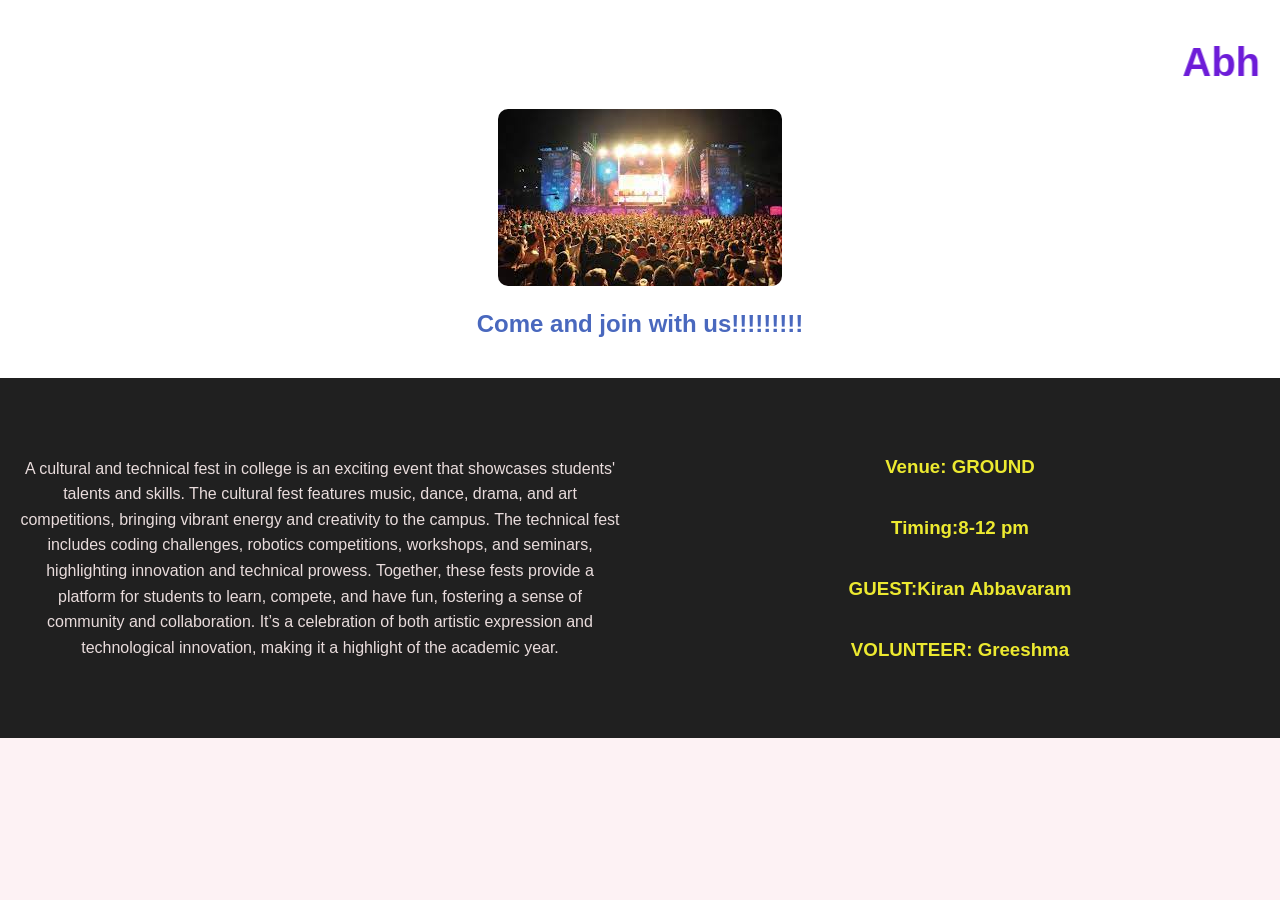
<file: abhiyanth.html>
<!DOCTYPE html>
<html lang="en">
<head>
    <meta charset="UTF-8">
    <meta name="viewport" content="width=device-width, initial-scale=1.0">
    <title>Abhiyanth</title>
    <link rel="stylesheet" href="womens.css">
</head>
<body>
    <section>
    <div class="container">
            <marquee><h1>Abhiyanth Celebrations</h1></marquee>
            <center><img src="abyanth.jpeg" alt="Abhiyanth" class="header-image">
            <h2>Come and join with us!!!!!!!!!</h2></center>
    </div>
    </section>
    <section class="abc">
    <div class="container1">
        <div class="left-section">
            <p>A cultural and technical fest in college is an exciting event that showcases students' talents and skills. The cultural fest features music, dance, drama, and art competitions, bringing vibrant energy and creativity to the campus. The technical fest includes coding challenges, robotics competitions, workshops, and seminars, highlighting innovation and technical prowess. Together, these fests provide a platform for students to learn, compete, and have fun, fostering a sense of community and collaboration. It’s a celebration of both artistic expression and technological innovation, making it a highlight of the academic year.</p>
        </div>
        <div class="right-section">
            <h3>Venue: GROUND</h3>
            <h3>Timing:8-12 pm</h3>
            <h3>GUEST:Kiran Abbavaram</h3>
            <h3>VOLUNTEER: Greeshma</h3> 
        </div>
    </div>
    </section>
</body>
</html>
</file>
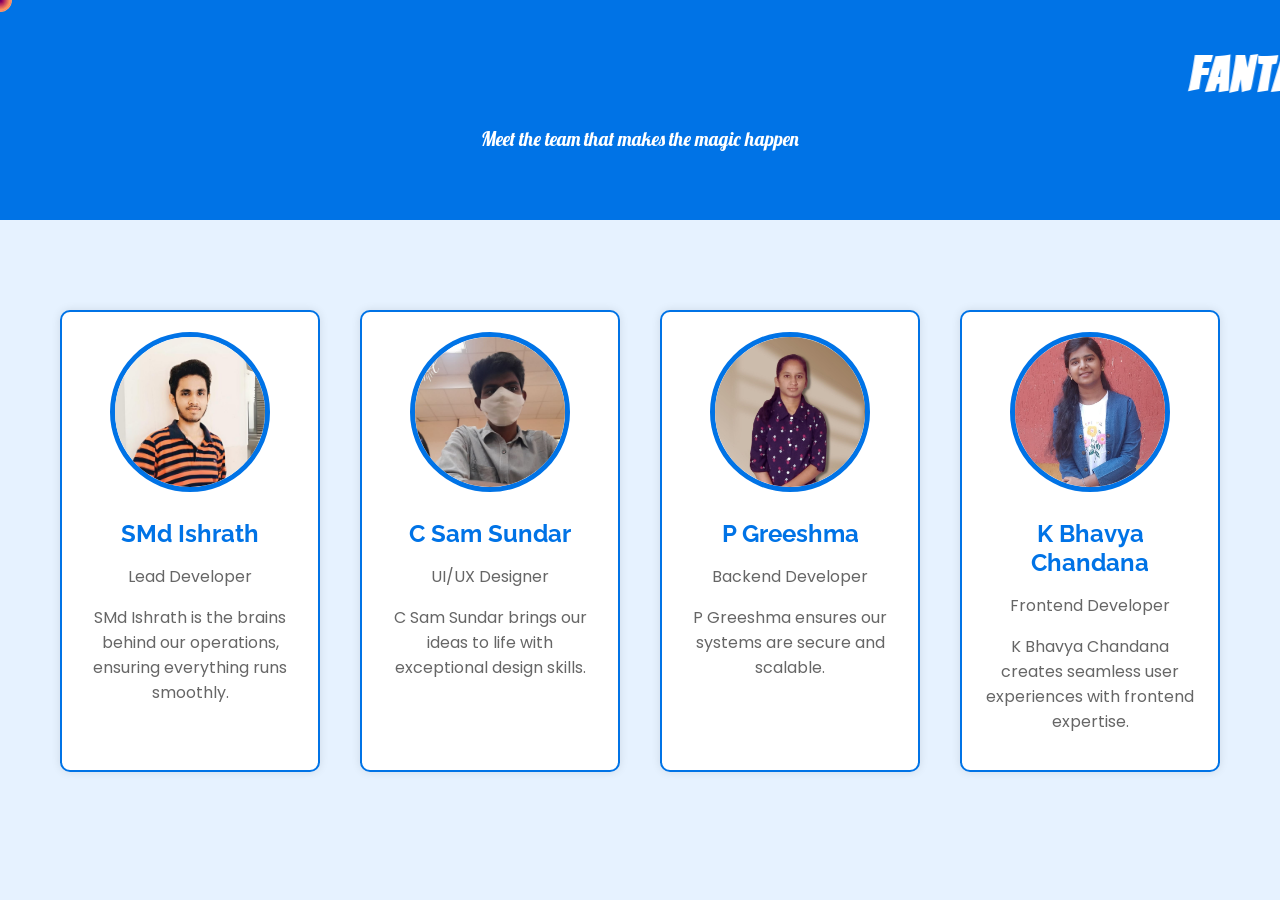
<file: about_us.html>
<!DOCTYPE html>
<html lang="en">
<head>
    <meta charset="UTF-8">
    <meta name="viewport" content="width=device-width, initial-scale=1.0">
    <title>About Us - Fantastic Four</title>
    <link href="https://fonts.googleapis.com/css2?family=Bangers&family=Lobster&family=Poppins:wght@400;700&family=Raleway:wght@400;700&display=swap" rel="stylesheet">
    <style>
        body {
            font-family: 'Poppins', sans-serif;
            background-color: #e6f2ff;
            color: #333;
            margin: 0;
            padding: 0;
        }
        .container {
            max-width: 1200px;
            margin: auto;
            padding: 20px;
        }
        .header {
            text-align: center;
            padding: 50px 0;
            background-color: #0073e6;
            color: #fff;
        }
        .header h1 {
            margin: 0;
            font-size: 3em;
            font-family: 'Bangers', cursive;
        }
        .header p {
            font-size: 1.2em;
            font-family: 'Lobster', cursive;
        }
        .profiles {
            display: flex;
            justify-content: space-around;
            flex-wrap: wrap;
            margin-top: 50px;
        }
        .profile {
            background-color: #ffffff;
            border-radius: 10px;
            box-shadow: 0 0 10px rgba(0, 0, 0, 0.1);
            margin: 20px;
            padding: 20px;
            flex: 0 1 calc(25% - 40px);
            box-sizing: border-box;
            text-align: center;
            border: 2px solid #0073e6;
        }
        .profile img {
            border-radius: 50%;
            width: 150px;
            height: 150px;
            object-fit: cover;
            margin-bottom: 20px;
            border: 5px solid #0073e6;
        }
        .profile h2 {
            margin: 0 0 10px;
            font-size: 1.5em;
            color: #0073e6;
            font-family: 'Raleway', sans-serif;
        }
        .profile p {
            font-size: 1em;
            color: #666;
            font-family: 'Poppins', sans-serif;
        }
        @media (max-width: 768px) {
            .profile {
                flex: 0 1 calc(50% - 40px);
            }
        }
        @media (max-width: 480px) {
            .profile {
                flex: 0 1 calc(100% - 40px);
            }
        }
        .circle {
          height: 24px;
          width: 24px;
          border-radius: 24px;
          background-color: black;
          position: fixed; 
          top: 0;
          left: 0;
          pointer-events: none;
          z-index: 99999999; /* so that it stays on top of all other elements */
        }
    </style>
</head>
<body>
    <div class="header">
        <marquee><h1 style="letter-spacing: 2px;">Fantastic Four</h1></marquee>
        <p>Meet the team that makes the magic happen</p>
    </div>
    <div class="container">
        <div class="profiles">
            <div class="profile">
                <img src="io.jpg" alt="Profile Picture 1">
                <h2>SMd Ishrath</h2>
                <p>Lead Developer</p>
                <p>SMd Ishrath is the brains behind our operations, ensuring everything runs smoothly.</p>
            </div>
            <div class="profile">
                <img src="sam.jpeg" alt="Profile Picture 2">
                <h2>C Sam Sundar</h2>
                <p>UI/UX Designer</p>
                <p>C Sam Sundar brings our ideas to life with exceptional design skills.</p>
            </div>
            <div class="profile">
                <img src="gree.jpg" alt="Profile Picture 3">
                <h2>P Greeshma</h2>
                <p>Backend Developer</p>
                <p>P Greeshma ensures our systems are secure and scalable.</p>
            </div>
            <div class="profile">
                <img src="bha.jpeg" alt="Profile Picture 4">
                <h2>K Bhavya Chandana</h2>
                <p>Frontend Developer</p>
                <p>K Bhavya Chandana creates seamless user experiences with frontend expertise.</p>
            </div>
        </div>
    </div>
      <div class="circle"></div>
  <div class="circle"></div>
  <div class="circle"></div>
  <div class="circle"></div>
  <div class="circle"></div>
  <div class="circle"></div>
  <div class="circle"></div>
  <div class="circle"></div>
  <div class="circle"></div>
  <div class="circle"></div>
  <div class="circle"></div>
  <div class="circle"></div>
  <div class="circle"></div>
  <div class="circle"></div>
  <div class="circle"></div>
  <div class="circle"></div>
  <div class="circle"></div>
  <div class="circle"></div>
  <div class="circle"></div>
  <div class="circle"></div>
    <script>
        const coords = { x: 0, y: 0 };
            const circles = document.querySelectorAll(".circle");
            
            const colors = [
              "#ffb56b",
              "#ff6669",
              "#f89d63",
              "#f59761",
              "#ef865e",
              "#ec805d",
              "#e36e5c",
              "#df685c",
              "#d5585c",
              "#d1525c",
              "#c5415d",
              "#c03b5d",
              "#b22c5e",
              "#ac265e",
              "#9c155f",
              "#950f5f",
              "#830060",
              "#7c0060",
              "#680060",
              "#60005f",
              "#48005f",
              "#3d005e"
            ];
            
            circles.forEach(function (circle, index) {
              circle.x = 0;
              circle.y = 0;
              circle.style.backgroundColor = colors[index % colors.length];
            });
            
            window.addEventListener("mousemove", function(e){
              coords.x = e.clientX;
              coords.y = e.clientY;
              
            });
            
            function animateCircles() {
              
              let x = coords.x;
              let y = coords.y;
              
              circles.forEach(function (circle, index) {
                circle.style.left = x - 12 + "px";
                circle.style.top = y - 12 + "px";
                
                circle.style.scale = (circles.length - index) / circles.length;
                
                circle.x = x;
                circle.y = y;
            
                const nextCircle = circles[index + 1] || circles[0];
                x += (nextCircle.x - x) * 0.3;
                y += (nextCircle.y - y) * 0.3;
              });
             
              requestAnimationFrame(animateCircles);
            }
            
            animateCircles();
    </script>
</body>
</html>
</file>
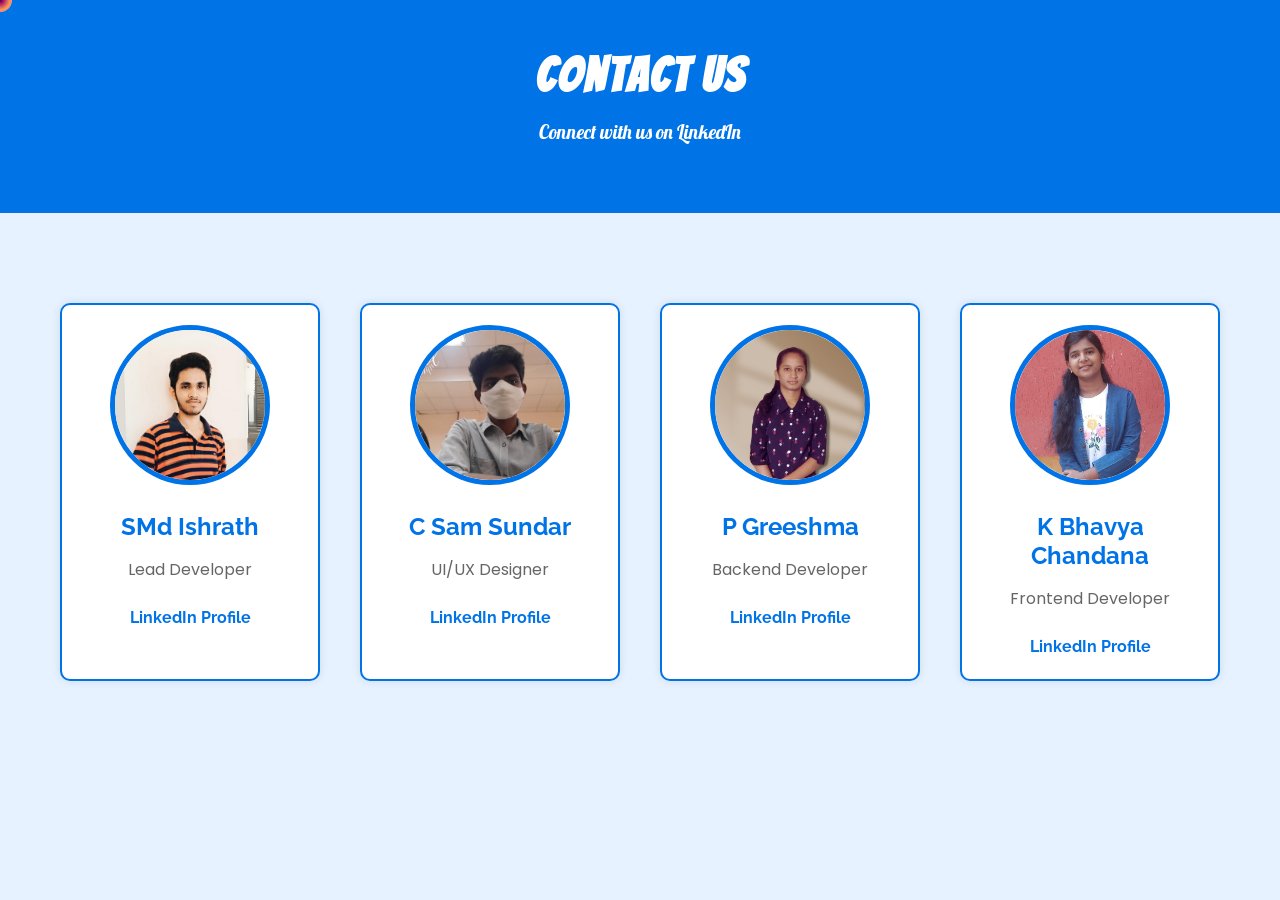
<file: contact_us.html>
<!DOCTYPE html>
<html lang="en">
<head>
    <meta charset="UTF-8">
    <meta name="viewport" content="width=device-width, initial-scale=1.0">
    <title>Contact Us - Fantastic Four</title>
    <link href="https://fonts.googleapis.com/css2?family=Bangers&family=Lobster&family=Poppins:wght@400;700&family=Raleway:wght@400;700&display=swap" rel="stylesheet">
    <style>
        body {
            font-family: 'Poppins', sans-serif;
            background-color: #e6f2ff;
            color: #333;
            margin: 0;
            padding: 0;
        }
        .container {
            max-width: 1200px;
            margin: auto;
            padding: 20px;
        }
        .header {
            text-align: center;
            padding: 50px 0;
            background-color: #0073e6;
            color: #fff;
        }
        .header h1 {
            margin: 0;
            font-size: 3em;
            font-family: 'Bangers', cursive;
            letter-spacing: 2px;
        }
        .header p {
            font-size: 1.2em;
            font-family: 'Lobster', cursive;
        }
        .profiles {
            display: flex;
            justify-content: space-around;
            flex-wrap: wrap;
            margin-top: 50px;
        }
        .profile {
            background-color: #ffffff;
            border-radius: 10px;
            box-shadow: 0 0 10px rgba(0, 0, 0, 0.1);
            margin: 20px;
            padding: 20px;
            flex: 0 1 calc(25% - 40px);
            box-sizing: border-box;
            text-align: center;
            border: 2px solid #0073e6;
        }
        .profile img {
            border-radius: 50%;
            width: 150px;
            height: 150px;
            object-fit: cover;
            margin-bottom: 20px;
            border: 5px solid #0073e6;
        }
        .profile h2 {
            margin: 0 0 10px;
            font-size: 1.5em;
            color: #0073e6;
            font-family: 'Raleway', sans-serif;
        }
        .profile p {
            font-size: 1em;
            color: #666;
            font-family: 'Poppins', sans-serif;
        }
        .profile a {
            display: inline-block;
            margin-top: 10px;
            text-decoration: none;
            color: #0073e6;
            font-weight: bold;
            font-family: 'Raleway', sans-serif;
        }
        .profile a:hover {
            text-decoration: underline;
        }
        @media (max-width: 768px) {
            .profile {
                flex: 0 1 calc(50% - 40px);
            }
        }
        @media (max-width: 480px) {
            .profile {
                flex: 0 1 calc(100% - 40px);
            }
        }
        .circle {
  height: 24px;
  width: 24px;
  border-radius: 24px;
  background-color: black;
  position: fixed; 
  top: 0;
  left: 0;
  pointer-events: none;
  z-index: 99999999; /* so that it stays on top of all other elements */
}
    </style>
</head>
<body>
    <div class="header">
        <h1>Contact Us</h1>
        <p>Connect with us on LinkedIn</p>
    </div>
    <div class="container">
        <div class="profiles">
            <div class="profile">
                <img src="io.jpg" alt="Profile Picture 1">
                <h2>SMd Ishrath</h2>
                <p>Lead Developer</p>
                <a href="https://www.linkedin.com/in/shaikmahammadishrath?lipi=urn%3Ali%3Apage%3Ad_flagship3_profile_view_base_contact_details%3BE2Xg70L7Q%2Fi%2Bkv1pSc1SCA%3D%3D" target="_blank">LinkedIn Profile</a>
            </div>
            <div class="profile">
                <img src="sam.jpeg" alt="Profile Picture 2">
                <h2>C Sam Sundar</h2>
                <p>UI/UX Designer</p>
                <a href="https://www.linkedin.com/in/sam-chitrala-91b416305?utm_source=share&utm_campaign=share_via&utm_content=profile&utm_medium=android_app" target="_blank">LinkedIn Profile</a>
            </div>
            <div class="profile">
                <img src="gree.jpg" alt="Profile Picture 3">
                <h2>P Greeshma</h2>
                <p>Backend Developer</p>
                <a href="https://www.linkedin.com/in/pappusani-greeshma-4a15b2280?utm_source=share&utm_campaign=share_via&utm_content=profile&utm_medium=android_app" target="_blank">LinkedIn Profile</a>
            </div>
            <div class="profile">
                <img src="bha.jpeg" alt="Profile Picture 4">
                <h2>K Bhavya Chandana</h2>
                <p>Frontend Developer</p>
                <a href="https://www.linkedin.com/in/bhavya-chandana-6935b2280?utm_source=share&utm_campaign=share_via&utm_content=profile&utm_medium=android_app" target="_blank">LinkedIn Profile</a>
            </div>
        </div>
    </div>
      <div class="circle"></div>
  <div class="circle"></div>
  <div class="circle"></div>
  <div class="circle"></div>
  <div class="circle"></div>
  <div class="circle"></div>
  <div class="circle"></div>
  <div class="circle"></div>
  <div class="circle"></div>
  <div class="circle"></div>
  <div class="circle"></div>
  <div class="circle"></div>
  <div class="circle"></div>
  <div class="circle"></div>
  <div class="circle"></div>
  <div class="circle"></div>
  <div class="circle"></div>
  <div class="circle"></div>
  <div class="circle"></div>
  <div class="circle"></div>
    <script>const coords = { x: 0, y: 0 };
const circles = document.querySelectorAll(".circle");

const colors = [
  "#ffb56b",
  "#ff6669",
  "#f89d63",
  "#f59761",
  "#ef865e",
  "#ec805d",
  "#e36e5c",
  "#df685c",
  "#d5585c",
  "#d1525c",
  "#c5415d",
  "#c03b5d",
  "#b22c5e",
  "#ac265e",
  "#9c155f",
  "#950f5f",
  "#830060",
  "#7c0060",
  "#680060",
  "#60005f",
  "#48005f",
  "#3d005e"
];

circles.forEach(function (circle, index) {
  circle.x = 0;
  circle.y = 0;
  circle.style.backgroundColor = colors[index % colors.length];
});

window.addEventListener("mousemove", function(e){
  coords.x = e.clientX;
  coords.y = e.clientY;
  
});

function animateCircles() {
  
  let x = coords.x;
  let y = coords.y;
  
  circles.forEach(function (circle, index) {
    circle.style.left = x - 12 + "px";
    circle.style.top = y - 12 + "px";
    
    circle.style.scale = (circles.length - index) / circles.length;
    
    circle.x = x;
    circle.y = y;

    const nextCircle = circles[index + 1] || circles[0];
    x += (nextCircle.x - x) * 0.3;
    y += (nextCircle.y - y) * 0.3;
  });
 
  requestAnimationFrame(animateCircles);
}

animateCircles();
</script>
</body>
</html>
</file>
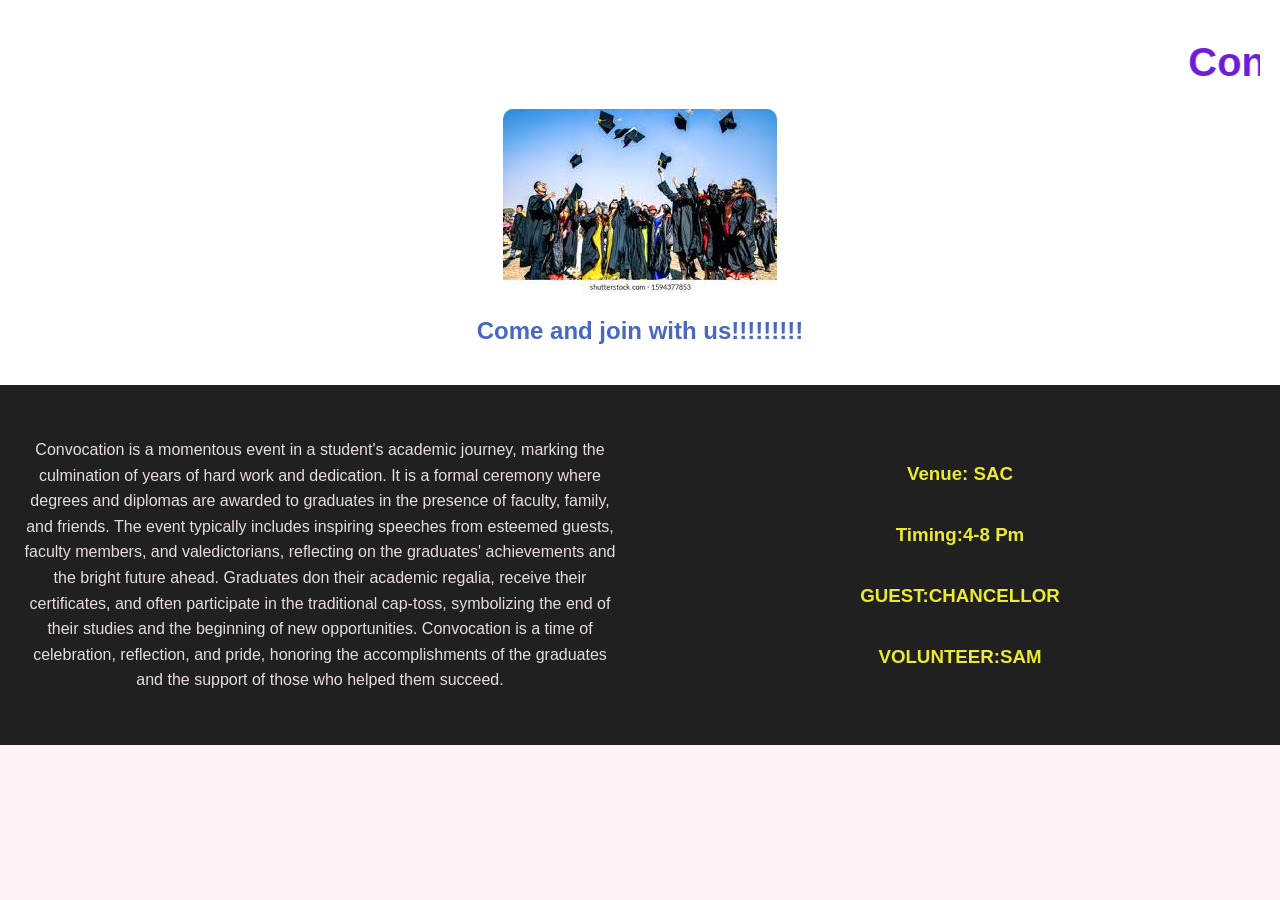
<file: convocation.html>
<!DOCTYPE html>
<html lang="en">
<head>
    <meta charset="UTF-8">
    <meta name="viewport" content="width=device-width, initial-scale=1.0">
    <title>Convocation</title>
    <link rel="stylesheet" href="womens.css">
</head>
<body>
    <section>
    <div class="container">
            <marquee><h1>Convocation </h1></marquee>
            <center><img src="convocat.jpeg" alt="Happy Women's Day" class="header-image">
            <h2>Come and join with us!!!!!!!!!</h2></center>
    </div>
    </section>
    <section class="abc">
    <div class="container1">
        <div class="left-section">
            <p>Convocation is a momentous event in a student's academic journey, marking the culmination of years of hard work and dedication. It is a formal ceremony where degrees and diplomas are awarded to graduates in the presence of faculty, family, and friends. The event typically includes inspiring speeches from esteemed guests, faculty members, and valedictorians, reflecting on the graduates' achievements and the bright future ahead. Graduates don their academic regalia, receive their certificates, and often participate in the traditional cap-toss, symbolizing the end of their studies and the beginning of new opportunities. Convocation is a time of celebration, reflection, and pride, honoring the accomplishments of the graduates and the support of those who helped them succeed.
            </p>
        </div>
        <div class="right-section">
            <h3>Venue: SAC</h3>
            <h3>Timing:4-8 Pm</h3>
            <h3>GUEST:CHANCELLOR</h3>
            <h3>VOLUNTEER:SAM</h3> 
        </div>
    </div>
    </section>
</body>
</html>
</file>
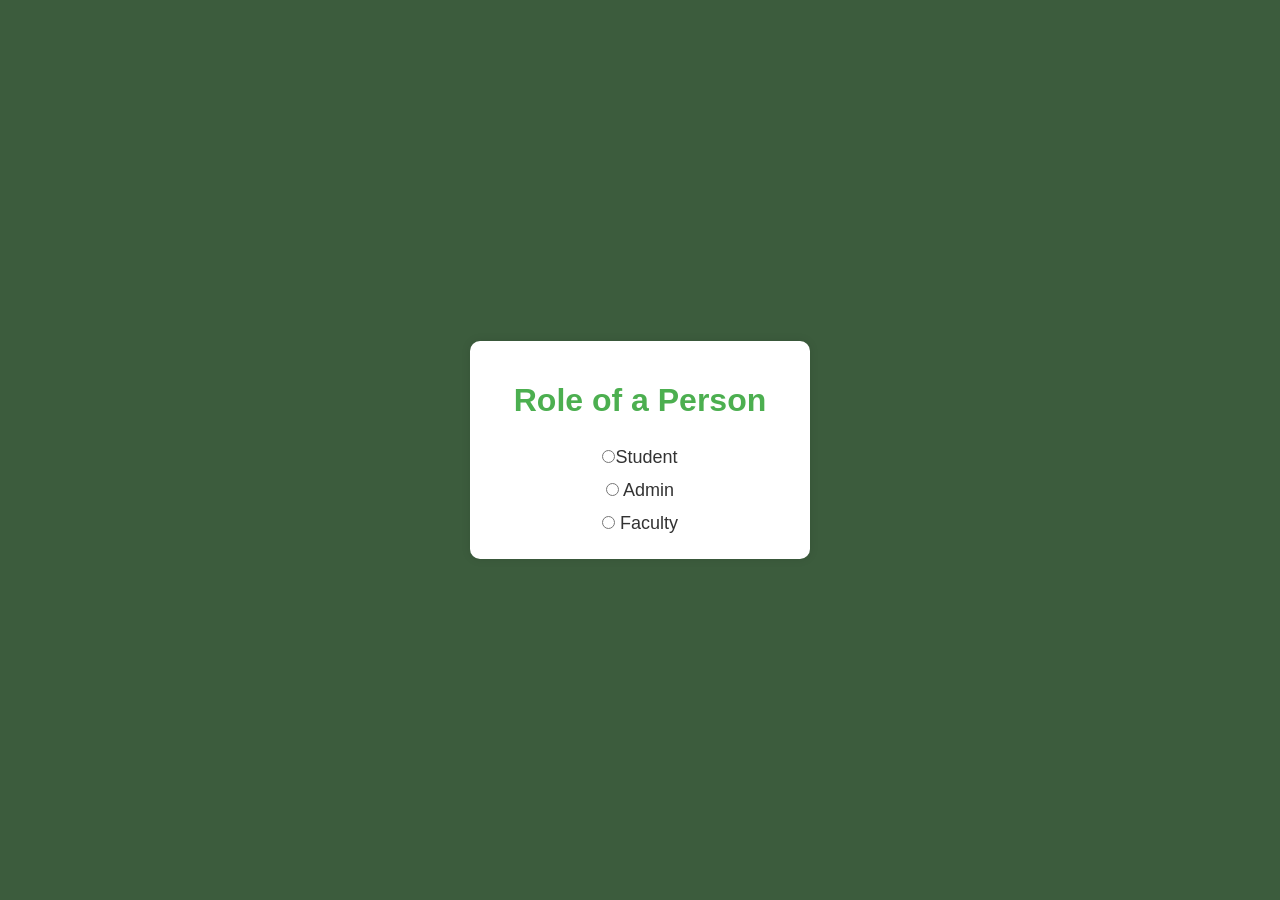
<file: firstchat.html>
<!DOCTYPE html>
<html lang="en">
<head>
    <meta charset="UTF-8">
    <meta name="viewport" content="width=device-width, initial-scale=1.0">
    <title>Role of a Person</title>
    <style>
        body {
            font-family: Arial, sans-serif;
            background-color: #3c5c3d;
            color: #333;
            margin: 0;
            padding: 0;
            display: flex;
            justify-content: center;
            align-items: center;
            height: 100vh;
        }
        h1 {
            color: #4CAF50;
            text-align: center;
        }
        .container {
            background-color: #fff;
            padding: 20px;
            border-radius: 10px;
            box-shadow: 0 0 10px rgba(0, 0, 0, 0.1);
            width: 300px;
            text-align: center;
        }
        input[type="radio"] {
            margin: 10px 0;
        }
        label {
            font-size: 18px;
        }
    </style>
</head>
<body>
    <div class="container">
        <h1>Role of a Person</h1>
        <label><a href="signup.html"><input type="radio" name="role"></a>Student</label><br>
        <label><a href="userdet.html"><input type="radio" name="role"></a> Admin</label><br>
        <label><a href="signup.html"><input type="radio" name="role" ></a> Faculty</label>
    </div>
</body>
</html>
</file>
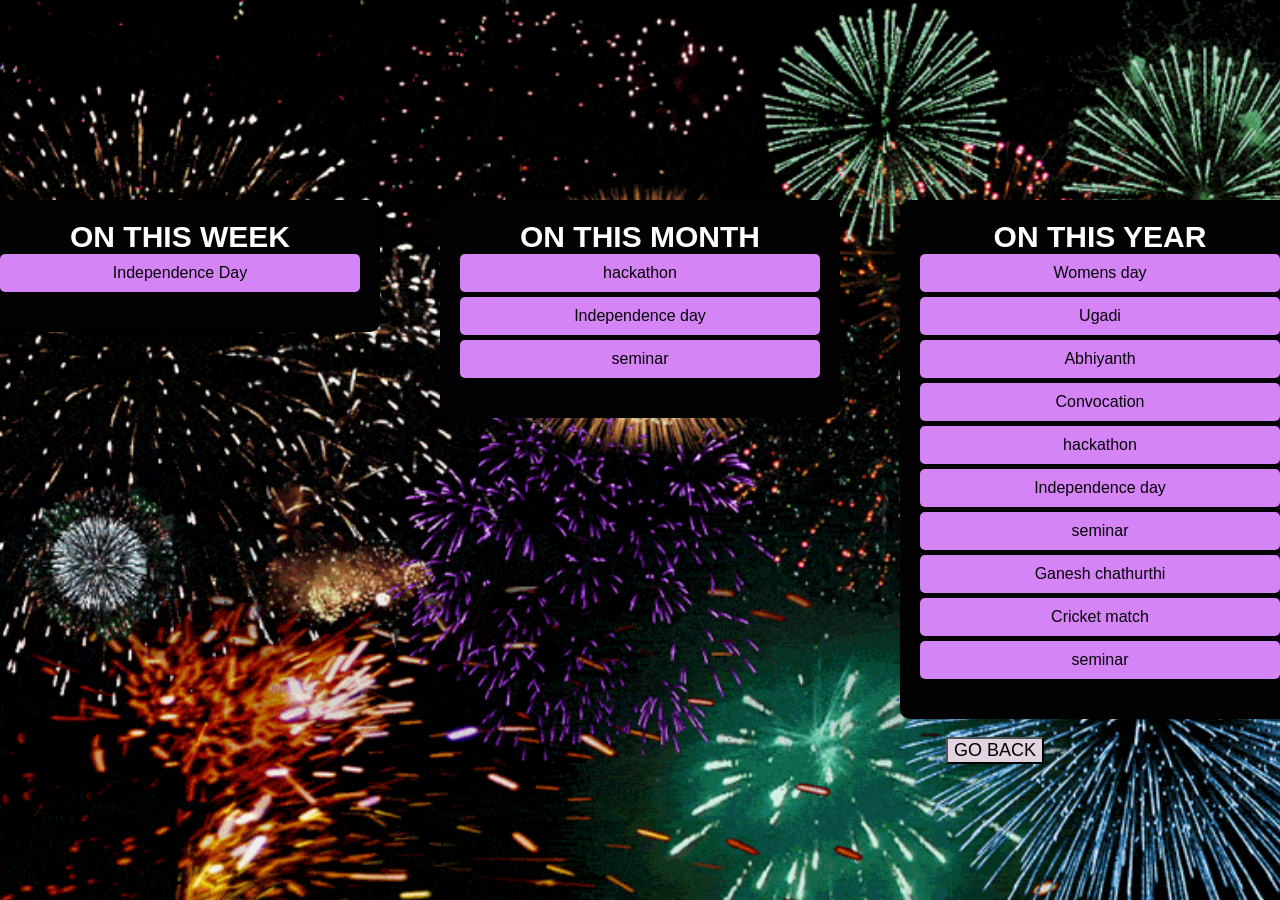
<file: fram.html>
<!DOCTYPE html>
<html lang="en">
<head>
    <meta charset="UTF-8">
    <meta name="viewport" content="width=device-width, initial-scale=1.0">
    <title>Vertical Frames</title>
    <style>
        body{
            background: url("4A5.gif");
            background-size: cover;
        }
        .container {
            display: flex;
            justify-content: center;
            gap: 10px; /* Space between frames */
            padding: 20px; /* Space around the container */
        }
        .frame {
            width:450px;
            height: 500px;
            /*border: 3px solid #0e0904; Wood-like border color */
            /*background-color: rgb(255, 255, 255);*/
        }
        body {
            font-family: Arial, sans-serif;
            background-color: #0f0e0e;
            margin: 0;
            padding: 0;
            display: flex;
            justify-content: center;
            align-items: center;
            height: 100vh;
        }
        .schedule {
            background-color: rgb(2, 2, 2);
            padding: 20px;
            border-radius: 10px;
            box-shadow: 0 0 10px rgba(0,0,0,0.1);
            max-width: 400px;
            width: 80%;
        }
        .week {
            margin-bottom: 20px;
        }
        .date {
            color: #888;
            font-size: 12px;
            margin-bottom: 5px;
        }
        .day {
            font-size: 24px;
            font-weight: bold;
            margin-bottom: 10px;
        }
        .event {
            background-color: #d584f5;
            color: rgb(3, 1, 5);
            padding: 10px;
            border-radius: 5px;
            margin-bottom: 5px;
            text-decoration: none;
        }
        .one{
            color: white;
            font-size: 30px;
        }
        a{
            text-decoration: none;
        }
    </style>
</head>
<body>
    <div class="container">
        <div class="frame"><center>
            <div class="schedule">
                <div class="week">
                    <div class="one"><b>ON THIS WEEK</b></div>
                    <a href="indepen.html"><div class="event">Independence Day</div></a>
                </div>
            </div>
        </center></div>
        <div class="frame"><center>
            <div class="schedule">
                <div class="week">
                    <div class="one"><b>ON THIS MONTH</b></div>
                    <a href="hackathon.html"><div class="event">hackathon</div></a>
                    <a href="indepen.html"><div class="event">Independence day</div></a>
                    <a href="seminars.html"><div class="event">seminar</div></a>
                </div>
            </div>
        </center></div>
        <div class="frame"><center>
            <div class="schedule">
                <div class="week">
                    <div class="one"><b>ON THIS YEAR</b></div>
                    <a href="womens.html"><div class="event">Womens day</div></a>
                    <a href="ugadi.html"><div class="event">Ugadi</div></a>
                    <a href="abhiyanth.html"><div class="event">Abhiyanth</div></a>
                    <a href="convocation.html"><div class="event">Convocation</div></a>
                    <a href="hackathon.html"><div class="event">hackathon</div></a>
                    <a href="indepen.html"><div class="event">Independence day</div></a>
                    <a href="seminars.html"><div class="event">seminar</div></a>
                    <a href="vinayaka.html"><div class="event">Ganesh chathurthi</div></a>
                    <a href="cricket.html"><div class="event">Cricket match</div></a>
                    <a href="seminars.html"><div class="event">seminar</div></a>
                </div>
            </div>
        </center></div>
    </div>
    <br>
    <center><a href="index.html"><button style="margin-top: 600px;margin-left:-700px;background-color: rgb(226, 211, 224);font-size: large;">GO BACK</button></a></center>
</body>
</html>
</file>
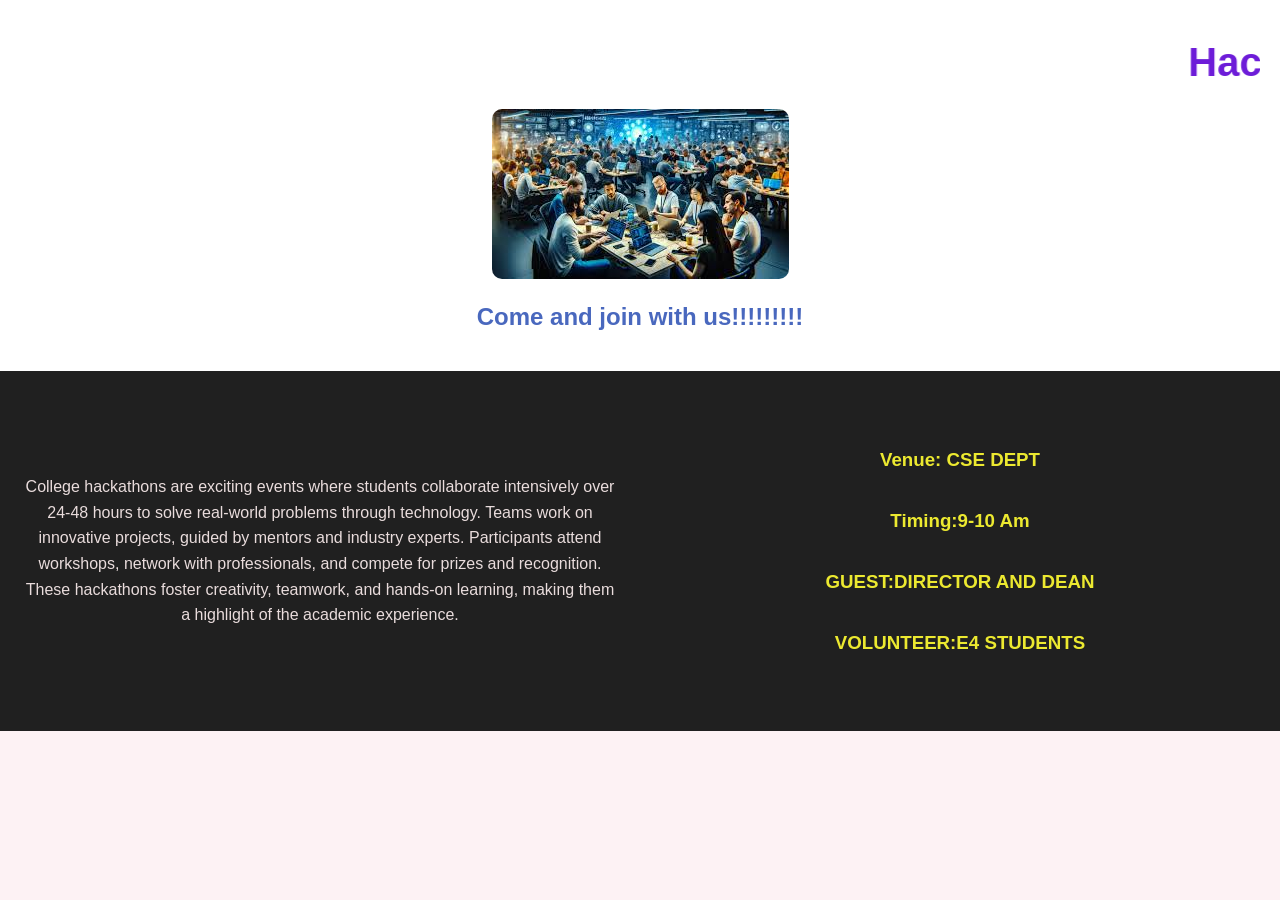
<file: hackathon.html>
<!DOCTYPE html>
<html lang="en">
<head>
    <meta charset="UTF-8">
    <meta name="viewport" content="width=device-width, initial-scale=1.0">
    <title>WELCOME TO TECH EVENT HACKATHON</title>
    <link rel="stylesheet" href="womens.css">
</head>
<body>
    <section>
    <div class="container">
            <marquee><h1>Hacakthon success meet</h1></marquee>
            <center><img src="hackathon.jpeg" alt="hackathon" class="header-image">
            <h2>Come and join with us!!!!!!!!!</h2></center>
    </div>
    </section>
    <section class="abc">
    <div class="container1">
        <div class="left-section">
            <p>College hackathons are exciting events where students collaborate intensively over 24-48 hours to solve real-world problems through technology. Teams work on innovative projects, guided by mentors and industry experts. Participants attend workshops, network with professionals, and compete for prizes and recognition. These hackathons foster creativity, teamwork, and hands-on learning, making them a highlight of the academic experience.</p>
        </div>
        <div class="right-section">
            <h3>Venue: CSE DEPT</h3>
            <h3>Timing:9-10 Am</h3>
            <h3>GUEST:DIRECTOR AND DEAN</h3>
            <h3>VOLUNTEER:E4 STUDENTS</h3> 
        </div>
    </div>
    </section>
</body>
</html>
</file>
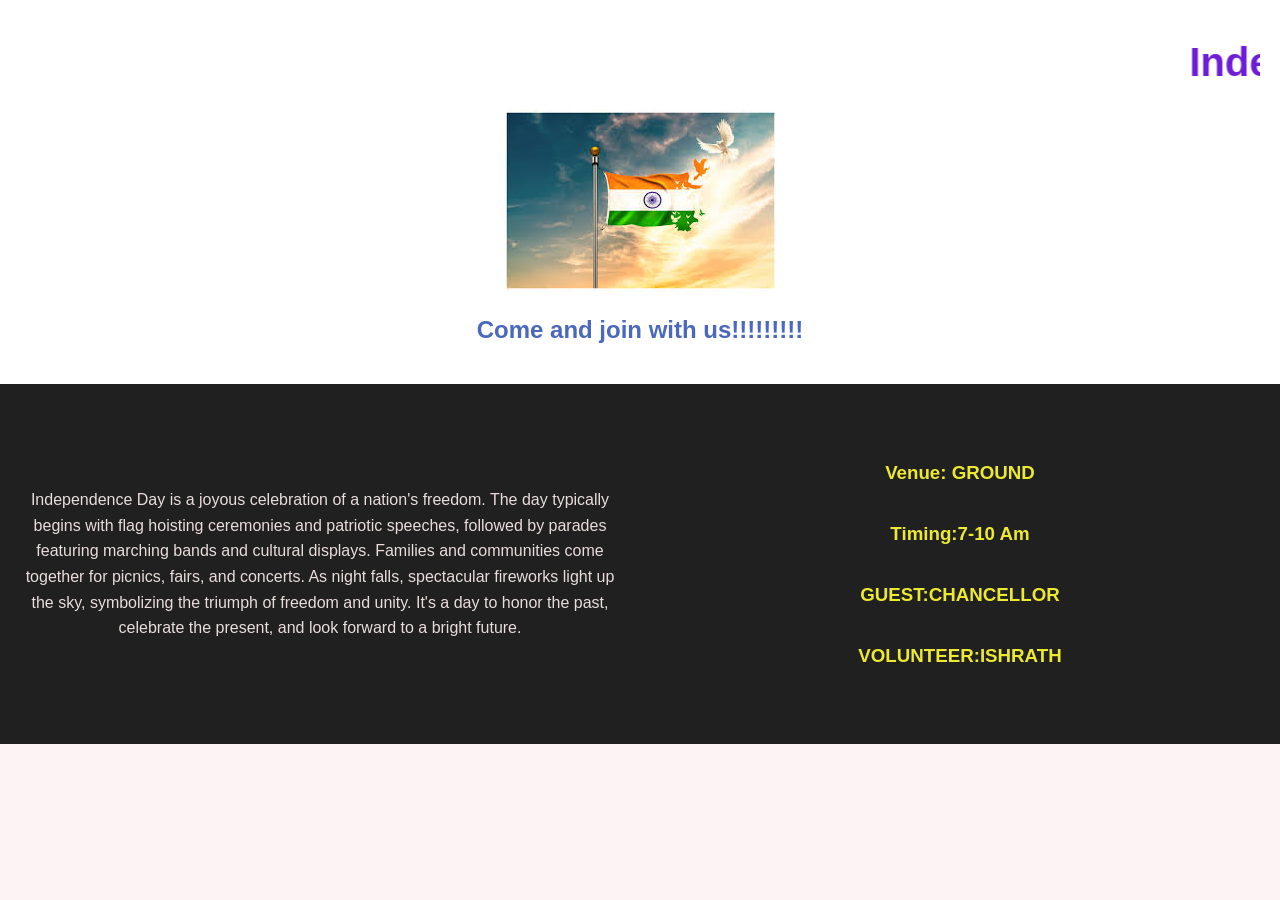
<file: indepen.html>
<!DOCTYPE html>
<html lang="en">
<head>
    <meta charset="UTF-8">
    <meta name="viewport" content="width=device-width, initial-scale=1.0">
    <title>Happy Independence Day</title>
    <link rel="stylesheet" href="womens.css">
</head>
<body>
    <section>
    <div class="container">
            <marquee><h1>Independence Day Celebrations</h1></marquee>
            <center><img src="indepen.jpeg" alt="Happy Women's Day" class="header-image">
            <h2>Come and join with us!!!!!!!!!</h2></center>
    </div>
    </section>
    <section class="abc">
    <div class="container1">
        <div class="left-section">
            <p>Independence Day is a joyous celebration of a nation's freedom. The day typically begins with flag hoisting ceremonies and patriotic speeches, followed by parades featuring marching bands and cultural displays. Families and communities come together for picnics, fairs, and concerts. As night falls, spectacular fireworks light up the sky, symbolizing the triumph of freedom and unity. It's a day to honor the past, celebrate the present, and look forward to a bright future.</p>
        </div>
        <div class="right-section">
            <h3>Venue: GROUND</h3>
            <h3>Timing:7-10 Am</h3>
            <h3>GUEST:CHANCELLOR</h3>
            <h3>VOLUNTEER:ISHRATH</h3> 
        </div>
    </div>
    </section>
</body>
</html>
</file>
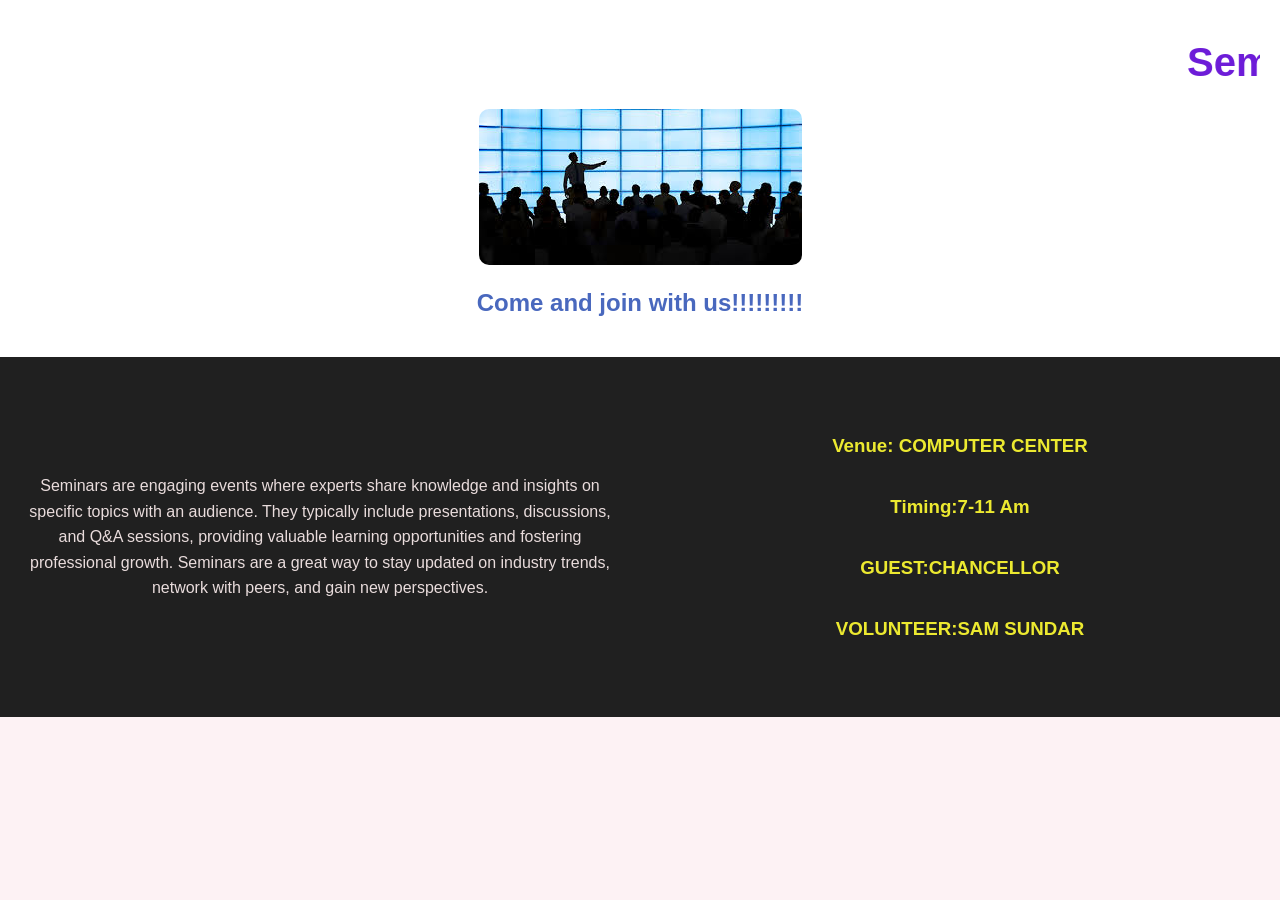
<file: seminars.html>
<!DOCTYPE html>
<html lang="en">
<head>
    <meta charset="UTF-8">
    <meta name="viewport" content="width=device-width, initial-scale=1.0">
    <title>Seminars Day</title>
    <link rel="stylesheet" href="womens.css">
</head>
<body>
    <section>
    <div class="container">
            <marquee><h1>Seminar</h1></marquee>
            <center><img src="seminar.jpeg" alt="seminars" class="header-image">
            <h2>Come and join with us!!!!!!!!!</h2></center>
    </div>
    </section>
    <section class="abc">
    <div class="container1">
        <div class="left-section">
            <p>Seminars are engaging events where experts share knowledge and insights on specific topics with an audience. They typically include presentations, discussions, and Q&A sessions, providing valuable learning opportunities and fostering professional growth. Seminars are a great way to stay updated on industry trends, network with peers, and gain new perspectives.</p>
        </div>
        <div class="right-section">
            <h3>Venue: COMPUTER CENTER</h3>
            <h3>Timing:7-11 Am</h3>
            <h3>GUEST:CHANCELLOR</h3>
            <h3>VOLUNTEER:SAM SUNDAR</h3> 
        </div>
    </div>
    </section>
</body>
</html>
</file>
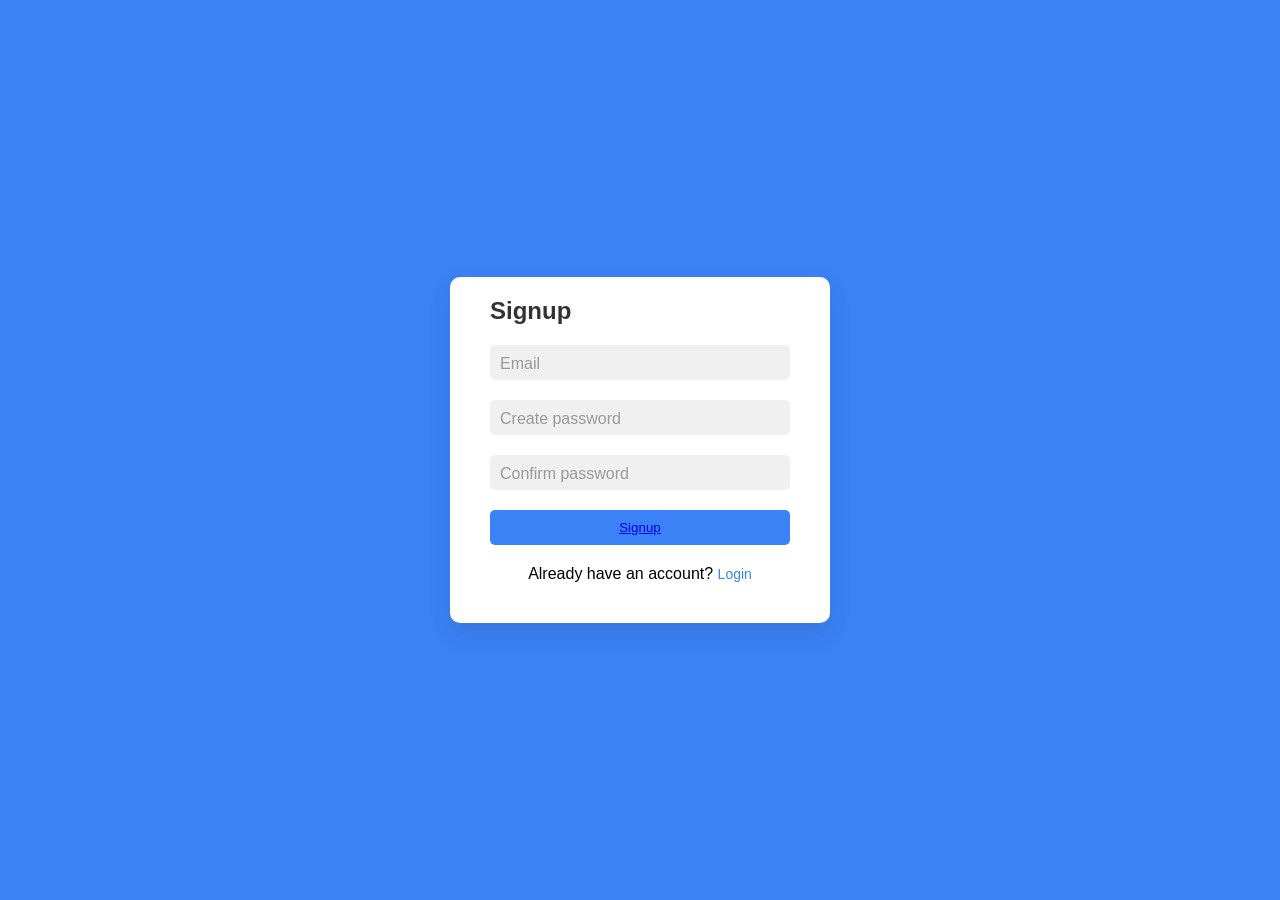
<file: signup.html>
<!DOCTYPE html>
<html lang="en">
<head>
    <meta charset="UTF-8">
    <meta name="viewport" content="width=device-width, initial-scale=1.0">
    <title>Login and Signup Form</title>
    <link rel="stylesheet" href="signup.css">
</head>
<body>
    <div class="container">
        <div class="form-container">
            
            <div class="form-box signup">
                <h2>Signup</h2>
                <form>
                    <div class="input-box">
                        <input type="email" required>
                        <label>Email</label>
                    </div>
                    <div class="input-box">
                        <input type="password" required>
                        <label>Create password</label>
                    </div>
                    <div class="input-box">
                        <input type="password" required>
                        <label>Confirm password</label>
                    </div>
                    <button type="submit" class="btn"><a href="index.html">Signup</a></button>
                    <div class="signup-link">
                        Already have an account? <a href="userdet.html">Login</a>
                    </div>
                   <!-- <div class="social">
                        <button class="fb">Login with Facebook</button>
                        <button class="google">Login with Google</button>
                    </div>-->
                </form>
            </div>
        </div>
    </div>
</body>
</html>
</file>
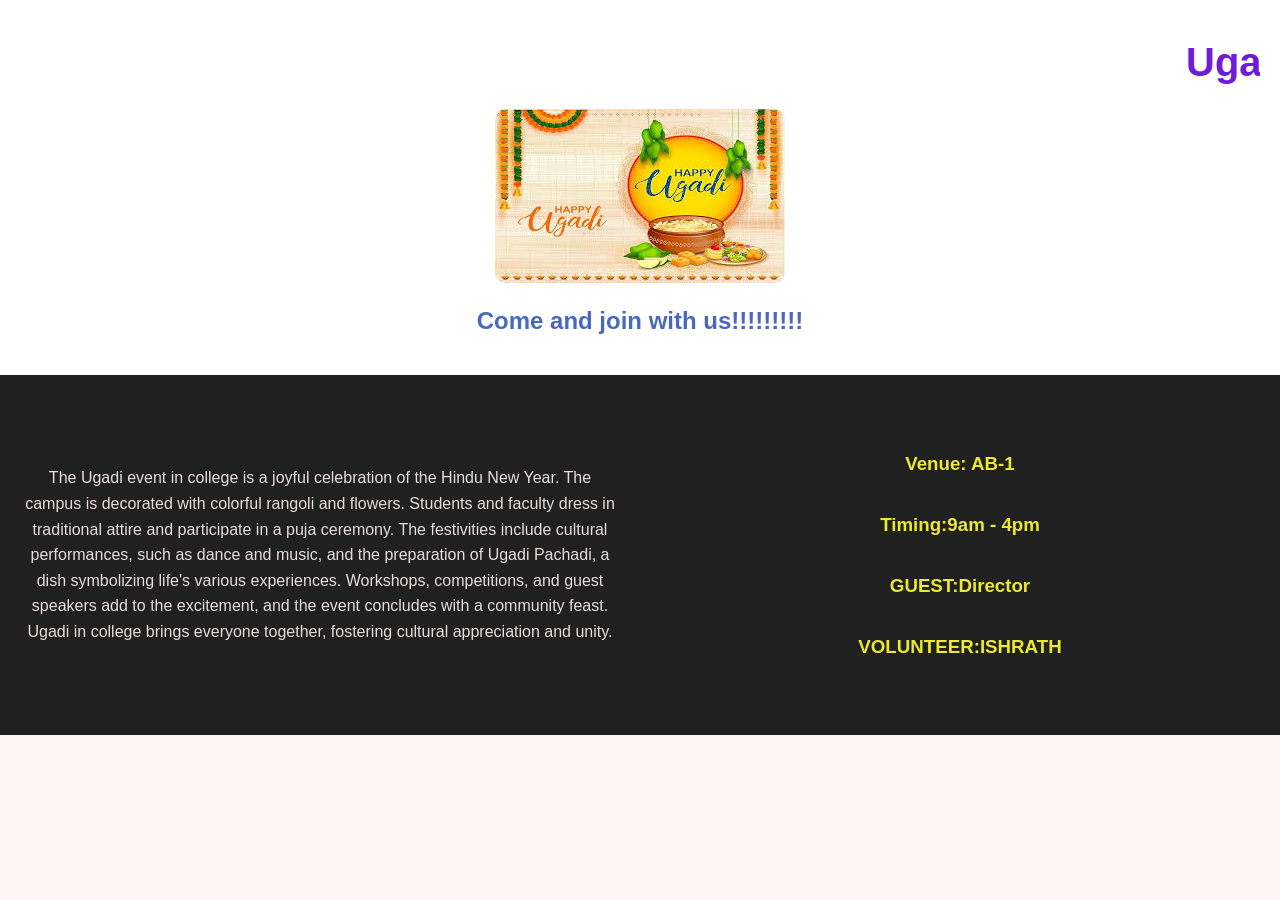
<file: ugadi.html>
<!DOCTYPE html>
<html lang="en">
<head>
    <meta charset="UTF-8">
    <meta name="viewport" content="width=device-width, initial-scale=1.0">
    <title>Happy ugadi</title>
    <link rel="stylesheet" href="womens.css">
</head>
<body>
    <section>
    <div class="container">
            <marquee><h1>Ugadi Celebrations</h1></marquee>
            <center><img src="ugadi.jpeg" alt="Ugadi" class="header-image">
            <h2>Come and join with us!!!!!!!!!</h2></center>
    </div>
    </section>
    <section class="abc">
    <div class="container1">
        <div class="left-section">
            <p>The Ugadi event in college is a joyful celebration of the Hindu New Year. The campus is decorated with colorful rangoli and flowers. Students and faculty dress in traditional attire and participate in a puja ceremony. The festivities include cultural performances, such as dance and music, and the preparation of Ugadi Pachadi, a dish symbolizing life's various experiences. Workshops, competitions, and guest speakers add to the excitement, and the event concludes with a community feast. Ugadi in college brings everyone together, fostering cultural appreciation and unity.
            </p>
        </div>
        <div class="right-section">
            <h3>Venue: AB-1</h3>
            <h3>Timing:9am - 4pm</h3>
            <h3>GUEST:Director</h3>
            <h3>VOLUNTEER:ISHRATH</h3> 
        </div>
    </div>
    </section>
</body>
</html>
</file>
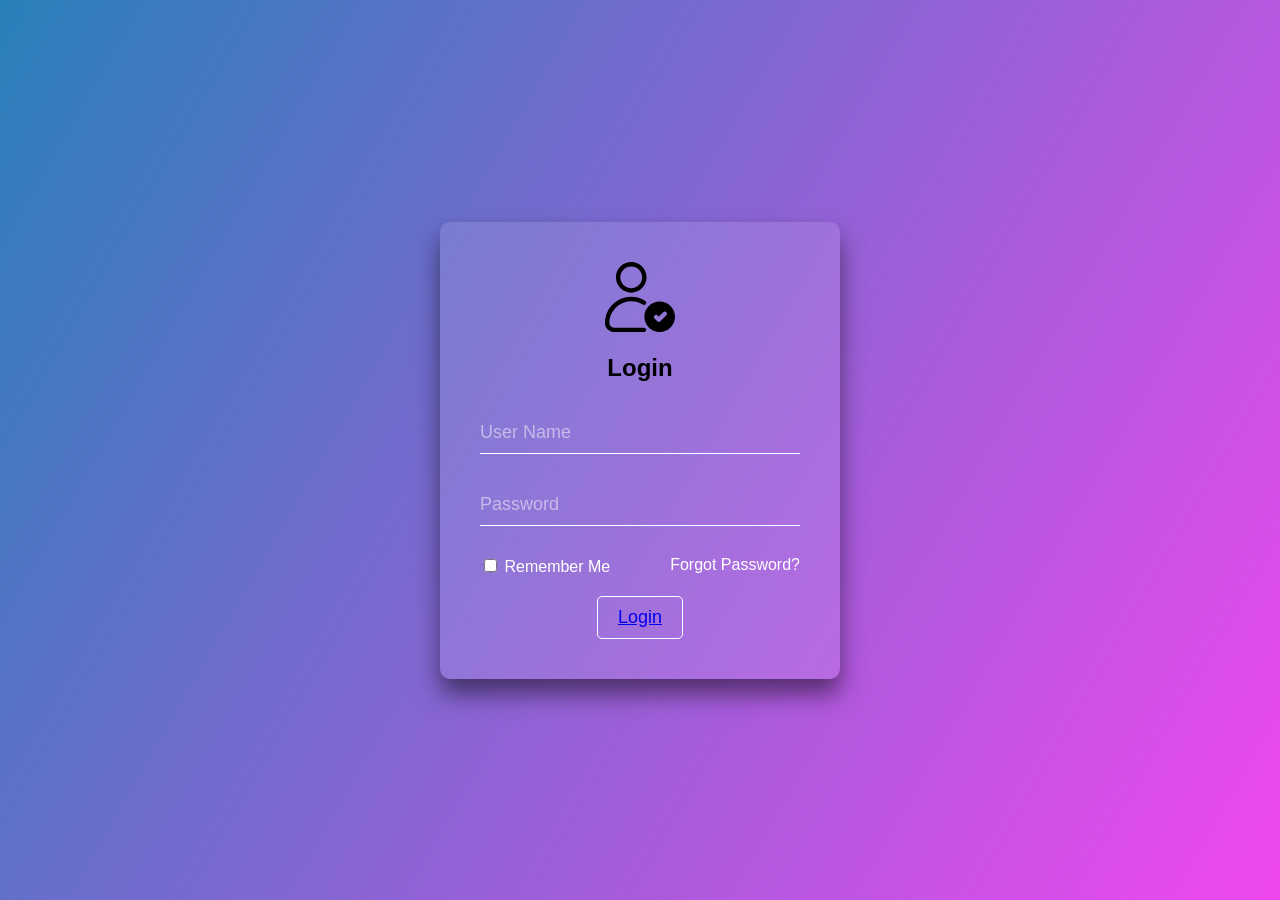
<file: userdet.html>
<!DOCTYPE html>
<html lang="en">
<head>
    <meta charset="UTF-8">
    <meta name="viewport" content="width=device-width, initial-scale=1.0">
    <title>Login</title>
    <link rel="stylesheet" href="userdet.css">
</head>
<body>
    <div class="login-container">
        <div class="login-box">
            <img src="reshot-icon-pass-JNA2FLESVX.svg" height="70px" width="70px">
            <br>
            <br>
            <h2>Login</h2>
            <form>
                <div class="textbox">
                    <input type="text" placeholder="User Name" required>
                </div>
                <div class="textbox">
                    <input type="password" placeholder="Password" required>
                </div>
                <div class="extra-options">
                    <label>
                        <input type="checkbox"> Remember Me
                    </label>
                    <a href="#">Forgot Password?</a>
                </div>
                <button type="submit" class="btn"><a href="index.html">Login</a></button>
            </form>
        </div>
    </div>
</body>
</html>
</file>
<file: womens.css>
body {
    font-family: Arial, sans-serif;
    background-color: #fdf2f4;
    margin: 0;
    padding: 0;
}

.container {
    max-width: 100%;
    margin: 0 auto;
    padding: 20px;
    background-color: #ffffff;
    box-shadow: 0 0 10px rgba(0, 0, 0, 0.1);
    color:#e224c9
}

header {
    text-align: center;
    margin-bottom: 20px;
}

.header-image {
    max-width: 100%;
    height: auto;
    border-radius: 10px;
}

h1 {
    color: #6d1cd8;
    font-size: 2.5em;
    margin: 20px 0;
}

h3{
    color: #ece930;
    margin-top: 20px;
}
h2{
    color: #4968be;
    margin-top: 20px;
}

p {
    color: #e9dcdc;
    line-height: 1.6;
}

.container1 {
    display: flex;
    height: 40vh;
    background-color: rgb(192, 166, 94);
    color: white;
}

.left-section, .right-section {
    flex: 1;
    padding: 20px;
    display: flex;
    flex-direction: column;
    align-items: center;
    justify-content: center;
    text-align: center;
}
.abc{
    background-color: rgb(32, 32, 32);
    color: white;
}

.left-section {
    background-color: rgb(32, 32, 32);
    color: white;
}

.right-section {
    background-color: rgb(32, 32, 32);
    color: white;
}
</file>
<file: signup.css>
* {
    margin: 0;
    padding: 0;
    box-sizing: border-box;
    font-family: 'Arial', sans-serif;
}

body {
    display: flex;
    justify-content: center;
    align-items: center;
    height: 100vh;
    background: #3b82f6;
}

.container {
    display: flex;
}

.form-container {
    display: flex;
    background: #fff;
    padding: 20px;
    border-radius: 10px;
    box-shadow: 0 10px 25px rgba(0, 0, 0, 0.1);
}

.form-box {
    margin: 0 20px;
    width: 300px;
}

h2 {
    margin-bottom: 20px;
    color: #333;
}

.input-box {
    position: relative;
    margin-bottom: 20px;
}

.input-box input {
    width: 100%;
    padding: 10px;
    background: #f0f0f0;
    border: none;
    outline: none;
    border-radius: 5px;
    transition: 0.3s ease;
}

.input-box label {
    position: absolute;
    top: 10px;
    left: 10px;
    color: #999;
    pointer-events: none;
    transition: 0.3s ease;
}

.input-box input:focus ~ label,
.input-box input:valid ~ label {
    top: -10px;
    left: 10px;
    font-size: 12px;
    color: #3b82f6;
}

.forgot-pass {
    text-align: right;
    margin-bottom: 20px;
}

.forgot-pass a {
    color: #3b82f6;
    text-decoration: none;
    font-size: 14px;
}

.btn {
    width: 100%;
    padding: 10px;
    background: #3b82f6;
    border: none;
    color: #fff;
    border-radius: 5px;
    cursor: pointer;
    transition: 0.3s ease;
}

.btn:hover {
    background: #1e63c8;
}

.signup-link {
    text-align: center;
    margin: 20px 0;
}

.signup-link a {
    color: #3b82f6;
    text-decoration: none;
    font-size: 14px;
}

.social {
    text-align: center;
    margin-top: 20px;
}

.social button {
    width: 100%;
    padding: 10px;
    background: #fff;
    border: 1px solid #ccc;
    color: #333;
    border-radius: 5px;
    cursor: pointer;
    margin-bottom: 10px;
    transition: 0.3s ease;
}

.social .fb {
    border-color: #3b5998;
}

.social .google {
    border-color: #db4437;
}

.social button:hover {
    background: #f0f0f0;
}
</file>
<file: userdet.css>
body {
    margin: 0;
    padding: 0;
    font-family: Arial, sans-serif;
    background: linear-gradient(120deg, #2980b9, #f047f0);
    height: 100vh;
    display: flex;
    justify-content: center;
    align-items: center;
    background-color:  #2980b9;
}

.login-container {
    width: 100%;
    max-width: 400px;
    margin: auto;
}

.login-box {
    background: rgba(255, 255, 255, 0.1);
    padding: 40px;
    border-radius: 10px;
    box-shadow: 0 15px 25px rgba(0, 0, 0, 0.5);
    text-align: center;
}

.login-box h2 {
    margin: 0 0 30px;
    padding: 0;
    color: #000000;
}

.textbox {
    position: relative;
    margin-bottom: 30px;
}

.textbox input {
    width: 100%;
    padding: 10px 0;
    background: none;
    border: none;
    border-bottom: 1px solid #fff;
    outline: none;
    color:#fff;
    font-size: 18px;
}

.textbox input::placeholder {
    color: rgba(255, 255, 255, 0.5);
}

.extra-options {
    display: flex;
    justify-content: space-between;
    color:#fff;
    margin-bottom: 20px;
}

.extra-options label {
    cursor: pointer;
}

.extra-options a {
    color: #fff;
    text-decoration: none;
}

.btn {
    background: none;
    border: 1px solid #fff;
    padding: 10px 20px;
    cursor: pointer;
    border-radius: 5px;
    color: #fff;
    font-size: 18px;
}

.btn:hover {
    background: rgba(255, 255, 255, 0.2);
}
</file>
